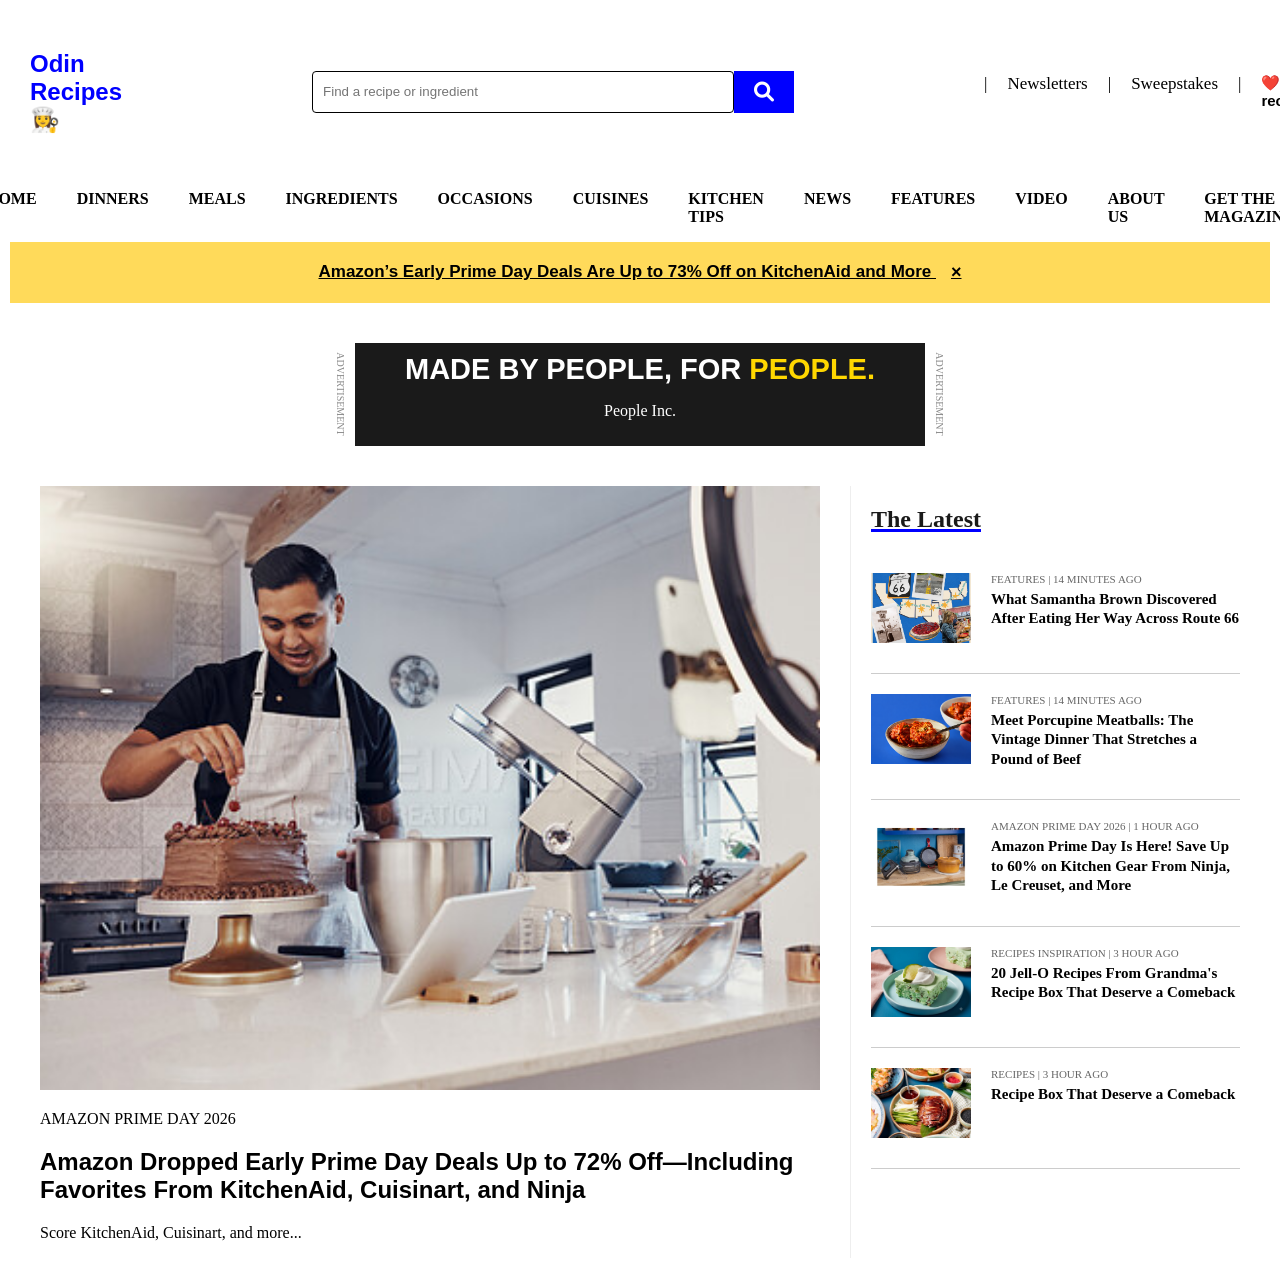
<file: index.html>
<!DOCTYPE html>
<html lang="en">
<head>
    <meta charset="UTF-8">
    <meta name="viewport" content="width=device-width, initial-scale=1.0">
    <title>Odin</title>
    <link rel="stylesheet" href="style.css">
    <link rel="stylesheet" href="https://cdnjs.cloudflare.com/ajax/libs/font-awesome/6.0.0/css/all.min.css">
</head>
<body>
    <header class="main-header">
        <!-- logo -->
    <h2>Odin Recipes 👩‍🍳</h2>
    <!-- search box -->
    <div class="search-container">
    <input type="text" placeholder="Find a recipe or ingredient">
    <button type="submit">
        <i class="fa fa-search"></i>
    </button>
</div>
    <!-- Extra Link -->
     <div class="header-Extra"> |
        <a href="#">Newsletters</a> |
        <a href="#">Sweepstakes</a> |
        <a href="#" class="my-recipes-link">
            <span class="heart-icon">❤️</span>
            <span class="text-my">my</span> <span class="text-Recipes"> recipes</span>
        </a>
     </div>
    
    </header>
     
    <nav>
        <ul>
            <li><a href="index.html">Home</a></li>
            
            <li><a href="recipes/dinners.html">Dinners</a></li>
            <li><a href="recipes/meals.html">Meals</a></li>
            <li><a href="recipes/ingredients.html">Ingredients</a></li>
            <li><a href="recipes/occasions.html">Occasions</a></li>
            <li><a href="recipes/cuisines.html">Cuisines</a></li>
            <li><a href="recipes/kitchen-tips.html">Kitchen Tips</a></li>
            <li><a href="recipes/news.html">News</a></li>
            <li><a href="recipes/features.html">Features</a></li>
            <li><a href="recipes/video.html">Video</a></li>
            <li><a href="recipes/about-us.html">About us</a></li>
           <li><a href="GET THE MAGAZINE.html" class="mag-link">GET THE MAGAZINE</a></li>
        </ul>
    </nav>
    <!-- yellow label -->
      <div class="yellow-label">
        <p>Amazon’s Early Prime Day Deals Are Up to 73% Off on KitchenAid and More
            <span class="close-icon">&times;</span>
        </p>
      </div>
      <!-- ad-banner(black) -->
      <div class="ad-wrapper">
    <span class="ad-label left">ADVERTISEMENT</span>
    
    <div class="ad-banner">
        <h2>MADE BY PEOPLE, FOR <span class="yellow-text">PEOPLE.</span></h2>
        <p>People Inc.</p>
    </div>
    
    <span class="ad-label right">ADVERTISEMENT</span>
</div>
<div class="content-wrapper">
    <!-- Left Side: Main Article -->
     <main class="main-article">
        <img src="recipes/cooking-cake.jpg" alt="Mixer">
        <p class="category">AMAZON PRIME DAY 2026</p>
        <h2>Amazon Dropped Early Prime Day Deals Up to 72% Off—Including Favorites From KitchenAid, Cuisinart, and Ninja</h2>
        <p>Score KitchenAid, Cuisinart, and more...</p>
     </main>


    <aside class="sidebar">
        <h1>The Latest</h1>
    <!-- first imges -->
        <div class="latest-post">
    
            <img src="recipes/latest-post.jpg" alt="Post Image" class="thumb">
    
            <div class="post-text">
    
                 <p class="meta">FEATURES | 14 MINUTES AGO</p>
                <h5>What Samantha Brown Discovered After Eating Her Way Across Route 66</h5>
            </div>
        </div>
    <!-- second imges -->
     <div class="latest-post">
    <img src="recipes/latest post 2.jpg" class="thumb">
    <div class="post-text">
        <p class="meta">FEATURES | 14 MINUTES AGO</p>
        <h5>Meet Porcupine Meatballs: The Vintage Dinner That Stretches a Pound of Beef</h5>
    </div>
</div>
 <!-- third imges -->
  <div class="latest-post">
    <img src="recipes/latest post 3.jpg" class="thumb">
    <div class="post-text">
        <p class="meta">AMAZON PRIME DAY 2026 | 1 HOUR AGO</p>
        <h5>Amazon Prime Day Is Here! Save Up to 60% on Kitchen Gear From Ninja, Le Creuset, and More</h5>
    </div>
</div>
<!-- fourth imges -->
   <div class="latest-post">
    <img src="recipes/latest post 5.jpg" class="thumb">
    <div class="post-text">
        <p class="meta">RECIPES INSPIRATION | 3 HOUR AGO</p>
        <h5>20 Jell-O Recipes From Grandma's Recipe Box That Deserve a Comeback </h5>
    </div>
</div>
<!-- five imges -->
 <div class="latest-post">
    <img src="recipes/latest post 6.jpg.jpg" class="thumb">
    <div class="post-text">
        <p class="meta">RECIPES  | 3 HOUR AGO</p>
        <h5> Recipe Box That Deserve a Comeback </h5>
    </div>
</div>

    </aside>
</div>
</div>
       
</body>
</html>
</file>
<file: style.css>
nav ul {
    list-style-type: none;
    padding: 0%;
    display: flex;
    gap: 40px;
    justify-content: center;
}

body {
    background-color: white;
    border: 2px solid white;
}

nav a {
    text-decoration: none;
    color: black;
    font-weight: bold;
    text-transform: uppercase;
    border-bottom: 1px solid transparent;
    transition: border-color 0.3s;
}

nav a:hover {
    color: black;
    border-bottom: 1px solid blue;
}

h2 {
    color: blue;
    font-family: sans-serif;
}

.search-container {
    text-align: center;
    margin: 10px;
    display: flex;
    justify-content: center;
}

.search-container input {
    width: 400px;
    padding: 10px;
    border: 1px solid black;
    border-radius: 4px;
}

.search-container button {
    width: 60px;
    height: 42px;
    background-color: blue;
    color: white;
    border: none;
    cursor: pointer;
    display: flex;
    align-items: center;
    justify-content: center;
}

.search-container button i {
    font-size: 20px;
}

.main {
    display: flex;
    align-items: center;
    justify-content: center;
    gap: 40px;
    padding: 20px;
}

.main-header {
    display: flex;
    flex-direction: row;
    justify-content: flex-start;
    align-items: center;
    padding: 20px;
    gap: 180px;
}

.header-Extra {
    display: flex;
    gap: 20px;
    font-size: 17px;
    margin-left: auto;
}

.header-Extra a {
    text-decoration: none;
    color: black;
    display: inline-block;
    border: none;
}

.header-Extra a:hover {
    text-decoration: underline;
    color: blue;
}

.my-recipes-link {
    display: flex;
    font-family: sans-serif;
    font-weight: bold;
    text-decoration: none;
    align-items: center;
    gap: 5px;
    font-size: 15px;
}

.text-my { color: #ff3399; }
.text-recipes { color: black; }

.mag-link { color: inherit; text-decoration: none; }
.mag-link:active { color: blue !important; text-decoration: underline black !important; }
.mag-link:hover { color: blue; text-decoration: underline black; }

.yellow-label {
    width: 100%;
    display: block;
    background-color: #ffda5a;
    font-family: sans-serif;
    padding: 20px 0;
    font-weight: bold;
    position: relative;
    margin-top: 10px;
    text-align: center;
    text-decoration: underline black;
}

.yellow-label p { margin: 0px; font-size: 17px; }

.close-icon { margin-left: 15px; cursor: pointer; font-size: 18px; vertical-align: middle; }

.ad-banner {
    background-color: #1a1a1a;
    color: white;
    padding: 10px 50px;
    display: flex;
    flex-direction: column;
    align-items: center;
    justify-content: center;
}

.ad-container {
    max-width: 900px;
    width: 90%;
    display: flex;
    align-items: center;
    color: white;
}

.ad-content { text-align: left; margin: 0 30px; }
.ad-title { color: white; font-size: 28px; font-weight: bold; margin: 0; text-transform: uppercase; }
.company-name { margin: 5px 0 0 0; font-size: 14px; color: white; }

.ad-wrapper {
    position: relative;
    display: flex;
    justify-content: center;
    margin: 40px auto;
    width: fit-content;
}

.ad-label {
    position: absolute;
    writing-mode: vertical-rl;
    font-size: 10px;
    color: #888;
    top: 50%;
    transform: translateY(-50%);
}

.ad-label.left { left: -20px; }
.ad-label.right { right: -20px; }
.yellow-text { color: #ffd700; }
.ad-banner h2 { color: white; margin: 0; font-size: 29px; text-transform: uppercase; }

.content-wrapper {
    display: grid;
    grid-template-columns: 2fr 1fr;
    gap: 30px;
    max-width: 1200px;
    margin: 20px auto;
    padding: 0 20px;
}

.main-article img { width: 100%; }
.main-article h2 { color: black; }
.main-article h2:hover {
    text-decoration: underline 1px blue; /* Hover karne par underline aayegi */
    cursor: pointer;      /* Cursor arrow se hath (pointer) ban jayega */
}

/* FIXED SIDEBAR SECTION */
.sidebar {
    display: flex;
    flex-direction: column;
    gap: 20px;
    padding-left: 20px;
    border-left: 1px solid #eee;
}

.sidebar h1 {
    color: #1a1a1a;
    text-decoration: underline 3px blue;
}

.latest-post {
    display: flex !important; 
    flex-direction: row !important;
    align-items: flex-start !important;
    gap: 20px !important;
    border-bottom: 1px solid #ccc;
    padding-bottom: 30px;
    width: 100%;
}
.thumb {
    width: 100px;             /* Image ki fixed width */
    height: 70px;             /* Image ki fixed height */
    object-fit: cover;
    flex-shrink: 0;           /* Yeh bahut zaruri hai taaki image ka size na badle */
}

.post-text {
    display: flex;
    flex-direction: column;
    flex: 1; /* Ye text ko bachi hui jagah lene ke liye force karega */
    min-width: 0; /* Ye fix karega ki text image ke neeche na kude */
}

.post-text h5 {
    margin: 5px 0 0 0;
    font-size: 15px;
    line-height: 1.3;
}

.meta {
    font-size: 11px;
    color: #666;
    margin: 0;
}

hr {
    border: 0;
    border-top: 1px solid #eee;
    margin: 10px 0;
}
</file>
